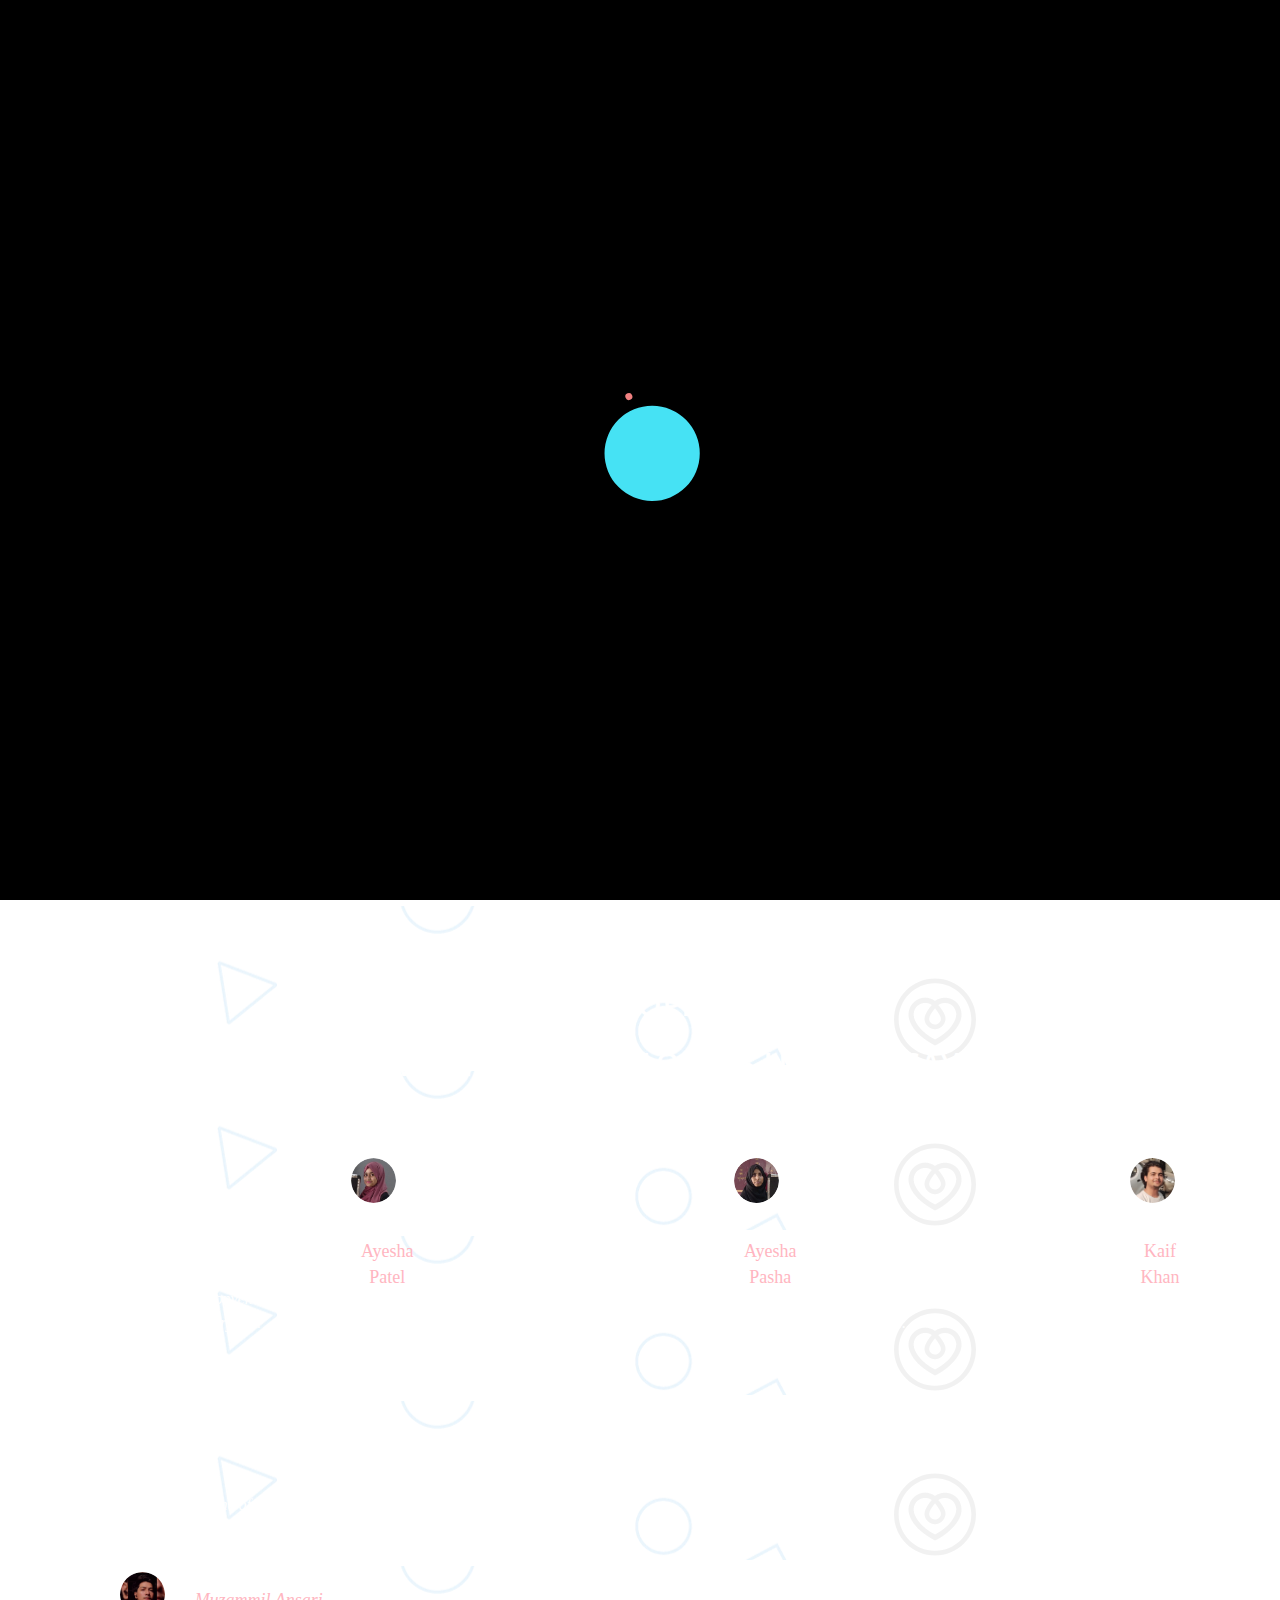
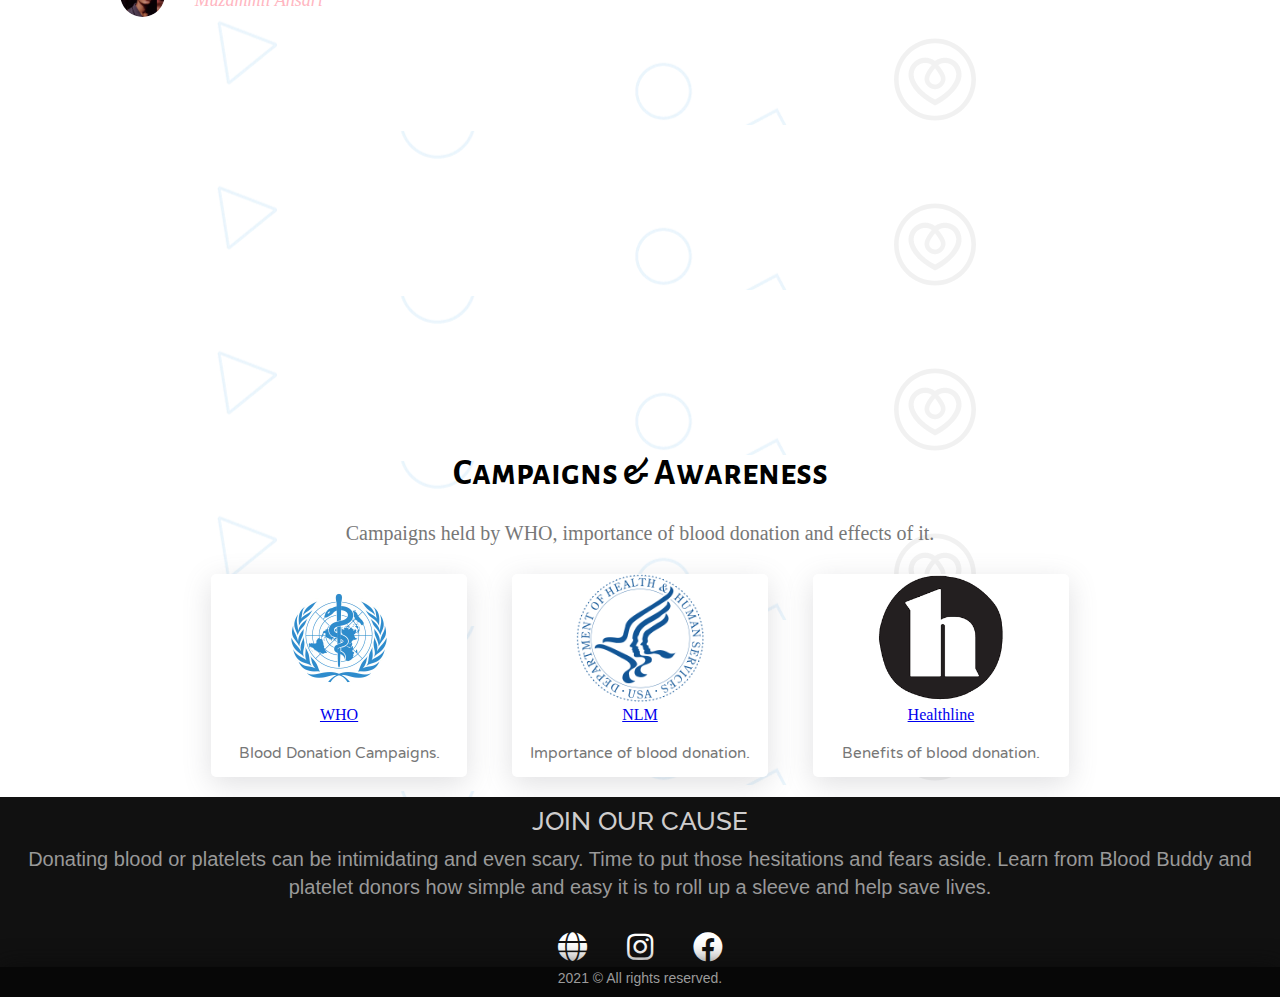
<file: index.html>
<!DOCTYPE html>
<html lang="en">

<head>
    <meta charset="UTF-8">
    <meta http-equiv="X-UA-Compatible" content="IE=edge">
    <meta name="viewport" content="width=device-width, initial-scale=1.0">
    <link rel="icon" href='./Images/bb_logo(white).png' type="image/png">
    <link rel="stylesheet" href='index.css'>
    <link rel="stylesheet" href='https://fontawesome.com/v4.7.0/icon/bars'>
    <link rel="stylesheet" href="https://cdnjs.cloudflare.com/ajax/libs/font-awesome/5.15.3/css/all.min.css" />
    <script src="https://cdn.jsdelivr.net/npm/bootstrap@5.1.3/dist/js/bootstrap.bundle.min.js"></script>
    <script src="https://ajax.googleapis.com/ajax/libs/jquery/3.5.1/jquery.min.js"></script>
</head>
<title>BLOOD BUDDY</title>
<div class="preloader">
    <img src="pre-loader.svg" alt="spinner">
</div>

<body>
    <!--Scroll to top button-->
    <button onclick="topFunction()" id="myBtn" class="fas fa-arrow-up"></button>
    <!-- Home Page -->
    <header>
        <video autoplay muted loop plays-inline id="homevideo">
            <source src="./video/homevideo1.mp4" type="video/mp4">
        </video>
        <div id="logo"> <a href="index.html"><img src="./Images/bb_logo(white).png"></a>
        </div>
        <div id="nav">
            <div class="header-list" id="headerl">
                <i class="fa fa-times" onclick="hideMenu()"></i>
                <ul>
                    <li><a href="index.html">Home</a></li>
                    <li><a href="#reviews">About Us</a></li>
                    <li><a href="help.html" target="_blank">Get Help</a></li>
                    <li><a href="findDonors.html" target="_blank">Find Donors</a></li>
                    <li><a href="beDonor.html" target="_blank">Be a Donor</a></li>
                </ul>
            </div>
            <i class="fa fa-bars" onclick="showMenu()"></i>
        </div>
        <div class="text-box">
            <h1> Start </h1>
            <h1>Saving Lives </h1>
            <p>Become a donor or request for blood And help save lives</p>
            <a href='Register.html' class="hero-btn" target="_blank">Register</a>
        </div>
    </header>

    <!--ABOUT US -->

    <main>
         <!--REVIEW-->
 <section id="reviews" class="customer-review">
    
        <div class="row-customer">
            <h2>Developers<br>See what our developers have to say</h2>
        </div>
        <div class="row-customer">
            <div class="col-customer span-1-of-3-customer customer-box">
                <div class="customer-text-box">
                    Blood Buddy is just awesome!it could not have been
                    easier. It's hygienic,safe and convenient, I recommend it to everyone!
                </div>
                <div class="customer">
                    <img src="Images/patel.png" alt="Customer photo">
                    <p>Ayesha Patel </p>
                </div>
            </div>

            <div class="col-customer span-1-of-3-customer customer-box">
                <div class="customer-text-box">
                   We connect blood donors with recipients, without any intermediary such as blood banks, for an
                    efficient and seamless process.

                </div>
                <div class="customer">
                    <img src="Images/pasha.png" alt="Customer photo">
                    <p>Ayesha Pasha</p>
                </div>
            </div>
            <div class="col-customer span-1-of-3-customer customer-box">
                <div class="customer-text-box">
                    Blood Buddy is an innovative approach to address global health.We provide <span>immediate
                        access</span> to blood donors.
                </div>
                <div class="customer">
                    <img src="Images/kaif.png" alt="Customer photo">
                    <p>Kaif Khan</p>
                </div>
            </div>
            <div class="col-customer span-1-of-3-customer customer-box">
                <div class="customer-text-box">
                    Blood Buddy is one of several community organizations working together as a network that
                            responds to emergencies in an efficient manner
                <div class="customer">
                    <img src="Images/me.png" alt="Customer photo">
                    <p>Muzammil Ansari</p>
                </div>
            </div>
        </div>
            </div>
</section>

        <section class="about-us">
            <div class="about">
                <h1 class="heading">Campaigns & Awareness</h1> <br>
                <p class="head-des" class="text">Campaigns held by WHO, importance of blood donation and effects of it.<span
                        class="one-line"><br></span>  </p>
                <div class="row">
                    
                    <div class="about-col">
                        <div class="image">
                            <img src="Images/WHO.jpg">
                        </div>
                        <a class="about-col1" href="https://www.who.int/india/Campaigns/and/events/world-blood-donor-day">WHO</a>
                        <p>Blood Donation Campaigns.</p>
                    </div>
                    <div class="about-col">
                        <div class="image">
                            <img src="Images/hhs.png">
                        </div>
                        <a class="about-col1" href="https://www.hhs.gov/givingequalsliving/giveblood/why-give#:~:text=It%20helps%20people%20in%20need,every%20day%20of%20the%20year.">NLM</a>
                        <p>Importance of blood donation.</span></p>
                    </div>
                    <div class="about-col">
                        <div class="image">
                            <img src="Images/healthline.png">
                        </div>
                        <a class="about-col1" href="https://www.healthline.com/health/benefits-of-donating-blood#:~:text=Side%20effects%20of%20donating%20blood&text=Some%20people%20may%20feel%20nauseous,the%20site%20of%20the%20needle.">Healthline</a> <p>Benefits of blood donation.</p>
                    </div>
                </div>
            </div>
        </section>

    </main>

    <!--FOOTER-->

    <footer>
        <div class="siteFooterBar">
            <div class="content1">
                <div class="foot">2021 © All rights reserved.</div>
            </div>
        </div>
        <div class="footer-content">
            <h3>JOIN OUR CAUSE</h3>
            <p>Donating blood or platelets can be intimidating and even scary. Time to put those hesitations
                and
                fears
                aside. Learn from Blood Buddy and platelet donors how simple and easy it is to roll up a
                sleeve
                and help
                save lives.</p>
            <div class="socials">
                <ul class="sci">
                    <li><a href="https://www.facebook.com/givebloodnhs/" target="_blank"><i
                                class="fab fa-facebook"></i></a>
                    </li>
                    <li><a href="https://www.instagram.com/indiablooddonation/?hl=en" target="_blank"><i
                                class="fab fa-instagram"></i></a></li>
                    <li><a href="http://nbtc.naco.gov.in/" target="_blank"><i class="fas fa-globe"></i></a>
                    </li>
                </ul>
            </div>
        </div>
    </footer>

    <!-- JavaScript for pre-loader-->
    <script>
        const preloader = document.querySelector('.preloader');
        const fadeEffect = setInterval(() => {
            if (!preloader.style.opacity) {
                preloader.style.opacity = 1;
            }
            if (preloader.style.opacity > 0) {
                preloader.style.opacity -= 1.5;
            } else {
                clearInterval(fadeEffect);
            }
        }, 1500);
        window.addEventListener('load', fadeEffect);
    </script>
    <!-- JavaScript for scroll to top button -->
    <script src="up.js"></script>

    <!-- JavaScript for toggle menu -->
    <script>
        var headerl = document.getElementById("headerl");

        function showMenu() {
            headerl.style.right = "0";
        }

        function hideMenu() {
            headerl.style.right = "-210px";
        }
    </script>

  
</body>

</html>
</file>
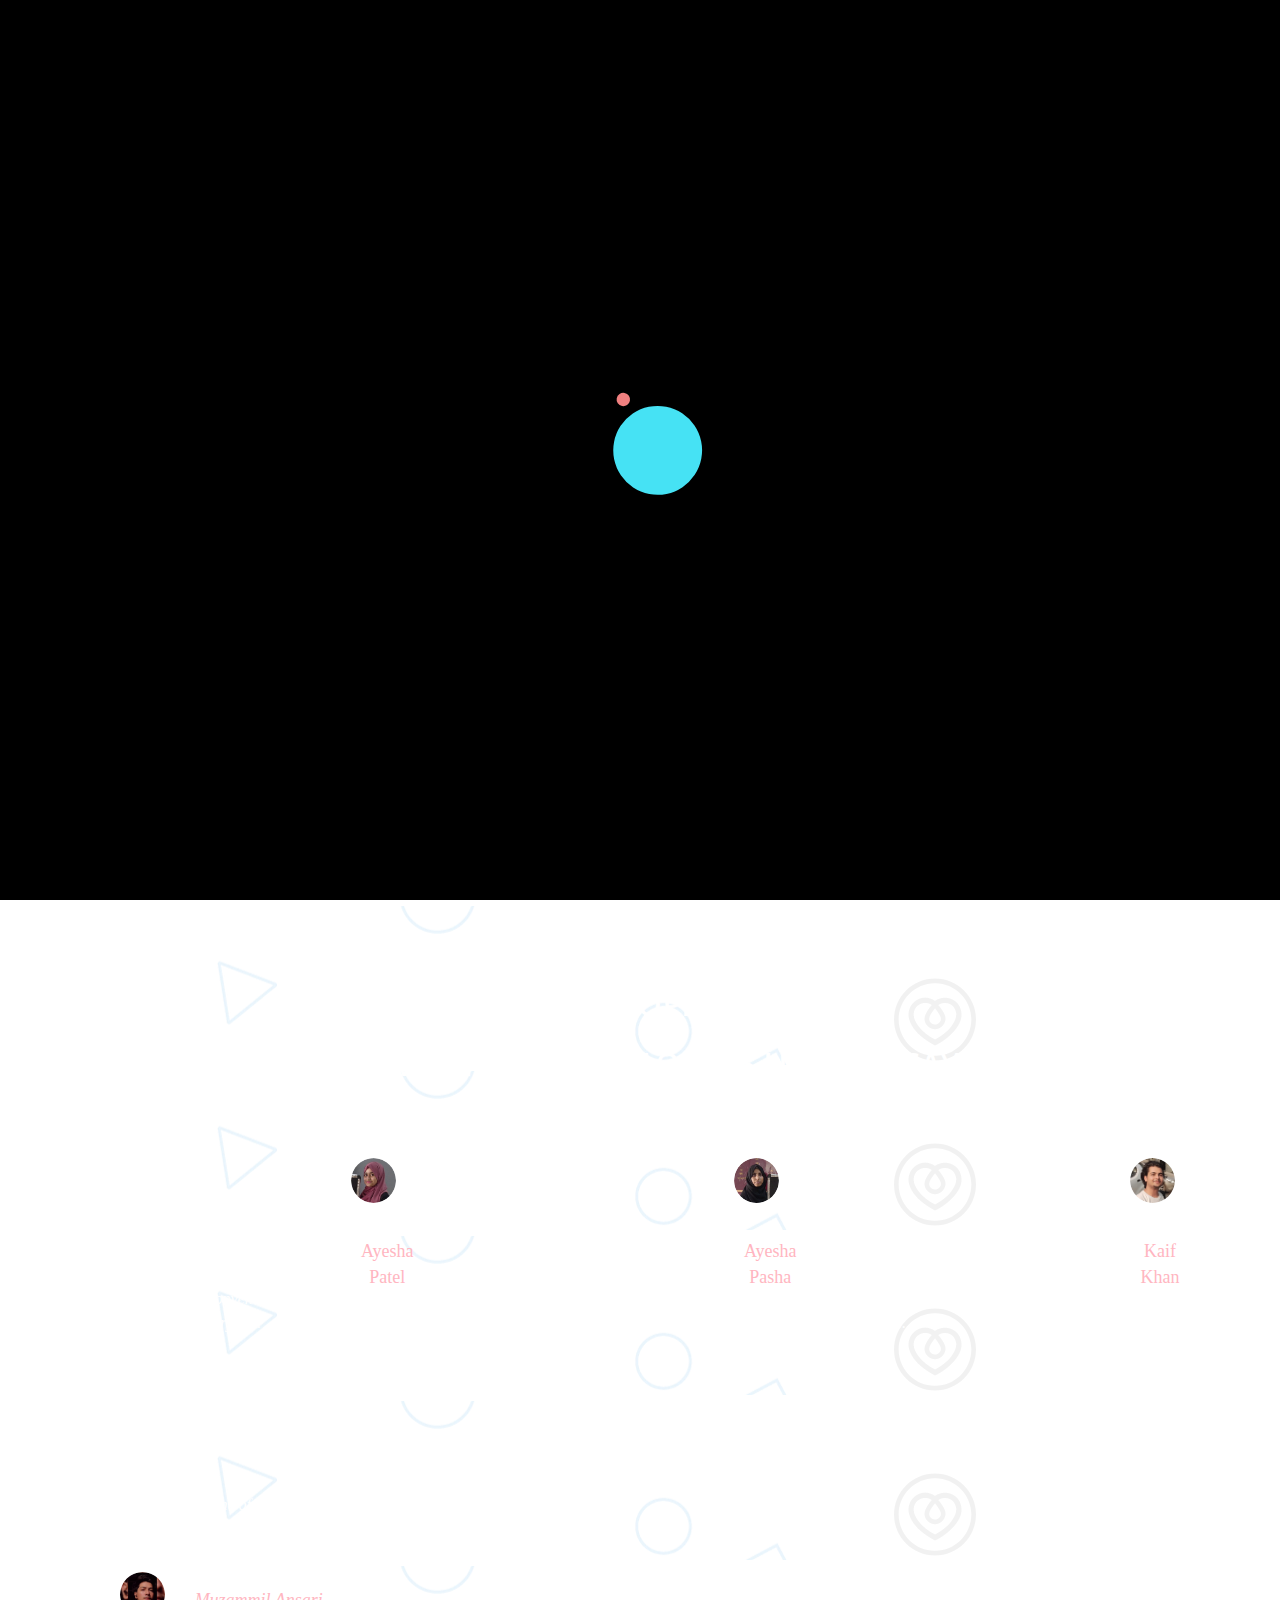
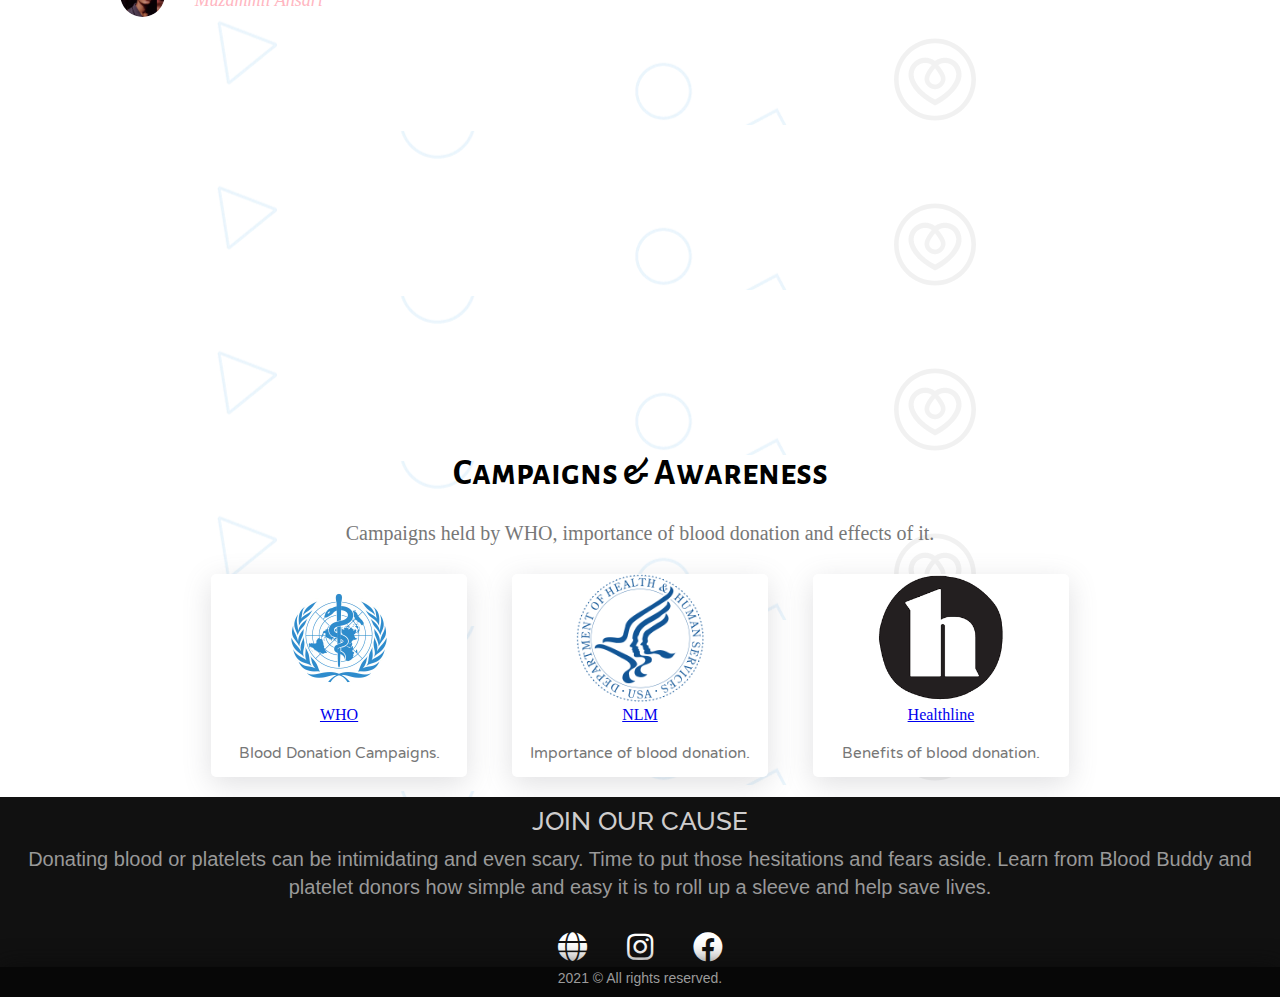
<file: logged.html>
<!DOCTYPE html>
<html lang="en">

<head>
    <meta charset="UTF-8">
    <meta http-equiv="X-UA-Compatible" content="IE=edge">
    <meta name="viewport" content="width=device-width, initial-scale=1.0">
    <link rel="icon" href='./Images/bb_logo(white).png' type="image/png">
    <link rel="stylesheet" href='index.css'>
    <link rel="stylesheet" href='https://fontawesome.com/v4.7.0/icon/bars'>
    <link rel="stylesheet" href="https://cdnjs.cloudflare.com/ajax/libs/font-awesome/5.15.3/css/all.min.css" />
    <script src="https://cdn.jsdelivr.net/npm/bootstrap@5.1.3/dist/js/bootstrap.bundle.min.js"></script>
    <script src="https://ajax.googleapis.com/ajax/libs/jquery/3.5.1/jquery.min.js"></script>
</head>
<title>BLOOD BUDDY - Logged</title>
<div class="preloader">
    <img src="pre-loader.svg" alt="spinner">
</div>

<body>
    <!--Scroll to top button-->
    <button onclick="topFunction()" id="myBtn" class="fas fa-arrow-up"></button>
    <!-- Home Page -->
    <header>
        <video autoplay muted loop plays-inline id="homevideo">
            <source src="./video/homevideo1.mp4" type="video/mp4">
        </video>
        <div id="logo"> <a href="logged.html"><img src="./Images/bb_logo(white).png"></a>
        </div>
        <div id="nav">
            <div class="header-list" id="headerl">
                <i class="fa fa-times" onclick="hideMenu()"></i>
                <ul>
                    <li><a href="index.html">Home</a></li>
                    <li><a class="scroll" href="#reviews">About Us</a></li>
                    <li><a href="help.html" target="_blank">Get Help</a></li>
                    <li><a href="beDonor.html" target="_blank">Be a Donor</a></li> <!-- Added "Be a Donor" tab -->
                    <li><a href="findDonors.html" target="_blank">Find Donors</a></li> <!-- Added "Find Donors" tab -->
                </ul>
            </div>
            <i class="fa fa-bars" onclick="showMenu()"></i>
        </div>
        <div class="text-box">
            <h1>Welcome, Lets</h1>
            <h1>Start</h1>
            <h1>Saving Lives</h1>
            
        </div>
    </header>

      <!--ABOUT US -->

      <main>
        <!--REVIEW-->
<section id="reviews" class="customer-review">
   
       <div class="row-customer">
           <h2>Developers<br>See what our developers have to say</h2>
       </div>
       <div class="row-customer">
           <div class="col-customer span-1-of-3-customer customer-box">
               <div class="customer-text-box">
                   Blood Buddy is just awesome!it could not have been
                   easier. It's hygienic,safe and convenient, I recommend it to everyone!
               </div>
               <div class="customer">
                   <img src="Images/patel.png" alt="Customer photo">
                   <p>Ayesha Patel </p>
               </div>
           </div>

           <div class="col-customer span-1-of-3-customer customer-box">
               <div class="customer-text-box">
                  We connect blood donors with recipients, without any intermediary such as blood banks, for an
                   efficient and seamless process.

               </div>
               <div class="customer">
                   <img src="Images/pasha.png" alt="Customer photo">
                   <p>Ayesha Pasha</p>
               </div>
           </div>
           <div class="col-customer span-1-of-3-customer customer-box">
               <div class="customer-text-box">
                   Blood Buddy is an innovative approach to address global health.We provide <span>immediate
                       access</span> to blood donors.
               </div>
               <div class="customer">
                   <img src="Images/kaif.png" alt="Customer photo">
                   <p>Kaif Khan</p>
               </div>
           </div>
           <div class="col-customer span-1-of-3-customer customer-box">
               <div class="customer-text-box">
                   Blood Buddy is one of several community organizations working together as a network that
                           responds to emergencies in an efficient manner
               <div class="customer">
                   <img src="Images/me.png" alt="Customer photo">
                   <p>Muzammil Ansari</p>
               </div>
           </div>
       </div>
           </div>
</section>

       <section class="about-us">
           <div class="about">
               <h1 class="heading">Campaigns & Awareness</h1> <br>
               <p class="head-des" class="text">Campaigns held by WHO, importance of blood donation and effects of it.<span
                       class="one-line"><br></span>  </p>
               <div class="row">
                   
                   <div class="about-col">
                       <div class="image">
                           <img src="Images/WHO.jpg">
                       </div>
                       <a class="about-col1" href="https://www.who.int/india/Campaigns/and/events/world-blood-donor-day">WHO</a>
                       <p>Blood Donation Campaigns.</p>
                   </div>
                   <div class="about-col">
                       <div class="image">
                           <img src="Images/hhs.png">
                       </div>
                       <a class="about-col1" href="https://www.hhs.gov/givingequalsliving/giveblood/why-give#:~:text=It%20helps%20people%20in%20need,every%20day%20of%20the%20year.">NLM</a>
                       <p>Importance of blood donation.</span></p>
                   </div>
                   <div class="about-col">
                       <div class="image">
                           <img src="Images/healthline.png">
                       </div>
                       <a class="about-col1" href="https://www.healthline.com/health/benefits-of-donating-blood#:~:text=Side%20effects%20of%20donating%20blood&text=Some%20people%20may%20feel%20nauseous,the%20site%20of%20the%20needle.">Healthline</a> <p>Benefits of blood donation.</p>
                   </div>
               </div>
           </div>
       </section>

   </main>

    <!--FOOTER-->

    <footer>
        <div class="siteFooterBar">
            <div class="content1">
                <div class="foot">2021 © All rights reserved.</div>
            </div>
        </div>
        <div class="footer-content">
            <h3>JOIN OUR CAUSE</h3>
            <p>Donating blood or platelets can be intimidating and even scary. Time to put those hesitations
                and
                fears
                aside. Learn from Blood Buddy and platelet donors how simple and easy it is to roll up a
                sleeve
                and help
                save lives.</p>
            <div class="socials">
                <ul class="sci">
                    <li><a href="https://www.facebook.com/givebloodnhs/" target="_blank"><i
                                class="fab fa-facebook"></i></a>
                    </li>
                    <li><a href="https://www.instagram.com/indiablooddonation/?hl=en" target="_blank"><i
                                class="fab fa-instagram"></i></a></li>
                    <li><a href="http://nbtc.naco.gov.in/" target="_blank"><i class="fas fa-globe"></i></a>
                    </li>
                </ul>
            </div>
        </div>
    </footer>

    <!--Javascript for pre-loader-->

    <script>
        const preloader = document.querySelector('.preloader');
        const fadeEffect = setInterval(() => {
            if (!preloader.style.opacity) {
                preloader.style.opacity = 1;
            }
            if (preloader.style.opacity > 0) {
                preloader.style.opacity -= 1.5;
            } else {
                clearInterval(fadeEffect);
            }
        }, 1500);
        window.addEventListener('load', fadeEffect);
    </script>
    <!--js for scroll to top-->
    <script src="up.js"></script>

    <!--JAVASCRIPT FOR TOGGLE MENU -->
    <script>
        var headerl = document.getElementById("headerl");

        function showMenu() {
            headerl.style.right = "0";
        }

        function hideMenu() {
            headerl.style.right = "-210px";
        }
    </script>

    <!--js for scroll effects-->
    <script src="scroll.js"></script>

    <script>
        // Initialize Firebase
        var firebaseConfig = {
            apiKey: "AIzaSyBHXwlGz6J2SniqyH_9wHhYKPVRS526gc8",
            authDomain: "register-d7937.firebaseapp.com",
            databaseURL: "https://register-d7937-default-rtdb.firebaseio.com",
            projectId: "register-d7937",
            storageBucket: "register-d7937.appspot.com",
            messagingSenderId: "390180645619",
            appId: "1:390180645619:web:a6e2572a506646a91c6586",
            measurementId: "G-3KGX47WBFF"
        };
        
        firebase.initializeApp(firebaseConfig);
    
          
    </script>

</body>

</html>
</file>
<file: index.css>
@import url("https://fonts.googleapis.com/css2?family=Fredoka+One&display=swap");
@import url("https://fonts.googleapis.com/css2?family=Neuton:ital@1&display=swap");
@import url("https://fonts.googleapis.com/css2?family=Patrick+Hand+SC&display=swap");
@import url("https://fonts.googleapis.com/css2?family=Alegreya+Sans+SC:wght@300&display=swap");
@import url("https://fonts.googleapis.com/css2?family=NTR&display=swap");
@import url("https://fonts.googleapis.com/css2?family=Raleway&display=swap");

* {
  margin: 0px;
}
.preloader {
  align-items: center;
  background: rgb(0, 0, 0);
  display: flex;
  height: 100vh;
  justify-content: center;
  left: 0;
  position: fixed;
  top: 0;
  transition: opacity 0.3s linear;
  width: 100%;
  z-index: 9999;
  pointer-events: none;
}

#homevideo {
  height: auto;
  width: 100%;
  align-items: center;
  justify-content: center;
  transition: 0.5s;
}

header {
  overflow: hidden;
  height: 100vh;
  width: 100%;
  background-size: cover;
  position: relative;
  background-attachment: fixed;
}

#logo {
  position: absolute;
  top: 9%;
  left: 5%;
  transform: translate(-50%, -50%);
  text-align: center;
  font-family: "Neuton", serif;
  line-height: 30px;
  margin-bottom: 10px;
}

#logo > a > img {
  width: 70%;
}

#nav {
  width: 90%;
  color: black;
  position: absolute;
  top: 10%;
  left: 50%;
  transform: translate(-50%, -50%);
  text-align: center;
  font-family: "Neuton", serif;
  line-height: 50px;
}

#nav img {
  width: 150px;
  padding-left: 20px;
  padding-top: 10px;
  top: 0%;
}

#nav .header-list {
  flex: 1;
  text-align: right;
}

.header-list ul li {
  list-style: none;
  display: inline-block;
  padding: 8px 15px;
  position: relative;
}

.header-list ul li a {
  color: black;
  font-size: 24px;
  text-decoration: none;
  font-family: "Fredoka One", cursive;
}

.header-list ul li::after {
  content: "";
  height: 2px;
  background: #cd5c5c;
  display: block;
  margin: auto;
  transition: 0.5s;
  width: 0%;
}

.header-list ul li:hover::after {
  width: 100%;
}

.text-box {
  width: 80%;
  color: black;
  position: absolute;
  top: 55%;
  left: 21%;
  transform: translate(-50%, -50%);
  text-align: center;
  font-family: "Neuton", serif;
  line-height: 50px;
}

.text-box h1 {
  font-size: 70px;
  font-family: "Neuton", serif;
  letter-spacing: 8px;
}

.text-box p {
  margin: 10px 0 40px;
  font-size: 26px;
  color: black;
}

.hero-btn {
  border-radius: 5px;
  display: inline-block;
  text-decoration: none;
  color: black;
  border: 2px solid black;
  border-radius: 5px 20px 5px;
  padding: 12px 30px;
  font-size: 35px;
  background: transparent;
  position: relative;
  cursor: pointer;
  width: 20vh;
  letter-spacing: 3px;
  height: 8vh;
  font-family: "Patrick Hand SC", cursive;
}

.hero-btn:hover {
  border: 1px solid #cd5c5c;
  background: #cd5c5c;
  transition: 1s;
  font-weight: 300;
}

#nav .fa {
  display: none;
}

@media only screen and (max-width: 800px) {
  #logo {
    visibility: collapse;
  }
  #homevideo {
    height: auto;
    width: 100%;
  }
  .text-box {
    height: auto;
    width: 50%;
    left: 50%;
    top: 62%;
  }
  .text-box h1 {
    font-size: 200%;
    padding-top: 32px;
  }
  .text-box p {
    font-size: 90%;
  }
  .hero-btn {
    border-radius: 5px;
    border: 2px solid black;
    border-radius: 5px 20px 5px;
    padding: 12px 30px;
    font-size: 200%;
    background: transparent;
    position: relative;
    cursor: pointer;
    width: 20vh;
    letter-spacing: 3px;
    height: 8vh;
  }

  .header-list ul li {
    display: block;
  }

  .header-list {
    position: absolute;
    background: #fa8072;
    height: 100vh;
    width: 200px;
    top: 0;
    right: -210px;
    text-align: left;
    z-index: 2;
    transition: 1s;
  }

  #nav .fa {
    display: block;
    color: #fff;
    float: right;
    margin: 10px;
    font-size: 22px;
    cursor: pointer;
    padding-bottom: 20px;
  }

  .header-list ul {
    padding: 30px;
  }
}

/*ABOUT*/

.about {
  width: 80%;
  margin: auto;
  text-align: center;
  padding-top: 8%;
}

h1 {
  font-size: 30px;
  font-weight: 600;
}

p {
  color: #777;
  font-size: 20px;
  font-weight: 300;
  padding: 10px;
  line-height: 20px;
}

.about-col {
  transition: transform 1s;
  width: 25%;
  display: inline-block;
  box-shadow: rgba(100, 100, 111, 0.2) 0px 7px 29px 0px;
  border-radius: 5px;
  position: relative;
  background: white;
  margin: 2%;
}

.about-col:hover {
  transform: scale(1.03, 1.03);
}

.image img {
  width: 50%;
  border-top-right-radius: 5px;
  border-top-left-radius: 5px;
}

.about h3 {
  font-family: "Alegreya Sans SC", sans-serif;
}

.about-col p {
  padding: 3px;
  text-align: center;
  padding-top: 10px;
  border-radius: 2.8rem;
  margin: 10px;
  z-index: -1;
  font-family: "NTR", sans-serif;
  font-size: 1.2rem;
}

.heading {
  font-size: 36px;
  font-weight: 600;
  font-family: "Alegreya Sans SC", sans-serif;
}

main {
  background: url(../Images/ug.png);
  z-index: -10;
}

@media screen and (max-width: 540px) {
  .about {
    width: 95%;
    margin: auto;
  }

  .about p {
    padding: 0px;
    margin: 2px;
    font-size: 16px;
  }

  .about-col {
    width: 27%;
  }
}

@media screen and (max-width: 360px) {
  .about {
    width: 95%;
    margin: auto;
  }

  .about p {
    padding: 0px;
    margin: 1.4px;
    font-size: 15px;
    letter-spacing: -0.01rem;
  }

  .about-col {
    width: 28%;
    border-radius: 4px;
    margin: 1.3%;
  }

  .about h3 {
    font-size: 17px;
  }

  .about h1 {
    font-size: 27px;
  }
}

@media screen and (max-width: 400px) {
  .one-line {
    display: none;
  }
}

/* ABOUT ENDS */

/*Volunteer*/
.volunteer {
  background: #f08080;
  font-family: sans-serif;
  padding-bottom: 20px;
}

.volunt {
  /* position: relative; */
  width: 450px;
  margin: 50px auto 0px;
  padding: 10px;
  box-sizing: border-box;
  background: rgba(0, 0, 0, 0.1);
  box-shadow: inset 0 0 15px rgba(0, 0, 0, 0.2);
  overflow: hidden;
  border-radius: 5px;
}

.vol span .vol-i {
  display: flex;
  align-items: center;
}

.vol {
  display: flex;
  background: rgba(255, 255, 255, 0.1);
  padding: 10px 10px;
  color: #fff;
  margin: 5px 0;
  transition: 0.5s;
  justify-content: left;
}

.vol:nth-child(1) {
  background: rgba(255, 255, 255, 0.6);
}

.vol:nth-child(2) {
  background: rgba(255, 255, 255, 0.4);
}

.vol:nth-child(3) {
  background: rgba(255, 255, 255, 0.2);
}

.vol span:nth-child(1) {
  width: 30px;
}

.vol span:nth-child(2) {
  width: 150px;
}

.vol span:nth-child(3) {
  width: 150px;
  font-size: 15x;
}

.vol span:nth-child(4) {
  width: 70px;
}

.vol:hover {
  transform: scale(1.06);
  background: #ffb6c1;
}

@media screen and (max-width: 510px) {
  .volunt {
    /* position: relative; */
    width: 400px;
    margin: 40px auto 0px;
    padding: 10px;
    border-radius: 5px;
  }

  .vol {
    padding: 7px;
    margin: 5px 0;
    font-size: 16px;
  }

  .line {
    display: none;
  }

  .content .volunteer {
    font-size: 16px;
  }
}

@media screen and (max-width: 768px) {
  .content .volunteer {
    font-size: 16px;
  }

  .line {
    display: none;
  }
}

@media screen and (max-width: 400px) {
  .volunt {
    width: 300px;
    padding: 10px auto;
  }

  .vol {
    padding: 5px;
    margin: 4px 0;
    font-size: 14px;
  }

  .content {
    font-size: 15px;
  }
}

@media screen and (max-width: 320px) {
  .volunt {
    width: 270px;
    padding: 10px auto;
  }

  .vol {
    padding: 4px;
    margin: 4px 0;
    font-size: 13.5px;
  }

  .title-head {
    font-size: 28px;
  }
}

.title-head {
  font-family: "Alegreya Sans SC", sans-serif;

  * {
    margin: 0px;
    padding: 0px;
  }

  header {
    height: 100vh;
    width: 100%;
    background-image: linear-gradient(rgba(14, 23, 61, 0.7), rgb(59, 75, 85)),
      url(./Images/header.jpg);
    background-position: center;
    background-size: cover;
    position: relative;
    background-attachment: fixed;
  }

  nav {
    display: flex;
    padding: 2%, 6%;
    justify-content: space-between;
  }

  nav img {
    width: 200px;
    padding-left: 20px;
    padding-top: 10px;
  }

  .nav .header-list {
    flex: 1;
    text-align: right;
  }

  .header-list ul li {
    list-style: none;
    display: inline-block;
    padding: 8px 15px;
    position: relative;
  }

  .header-list ul li a {
    color: white;
    font-size: 24px;
    text-decoration: none;
    font-family: "Fredoka One", cursive;
  }

  .header-list ul li::after {
    content: "";
    height: 2px;
    background: #cd5c5c;
    display: block;
    margin: auto;
    transition: 0.5s;
    width: 0%;
  }

  .header-list ul li:hover::after {
    width: 100%;
  }

  .text-box {
    width: 90%;
    color: #fff;
    position: absolute;
    top: 50%;
    left: 50%;
    transform: translate(-50%, -50%);
    text-align: center;
    font-family: "Neuton", serif;
    line-height: 50px;
  }

  .text-box h1 {
    font-size: 70px;
    font-family: "Neuton", serif;
    letter-spacing: 8px;
  }

  .text-box p {
    margin: 10px 0 40px;
    font-size: 26px;
    color: #fff;
  }

  .hero-btn {
    display: inline-block;
    text-decoration: none;
    color: #fff;
    border: 1px solid #fff;
    padding: 12px 30px;
    font-size: 25px;
    background: transparent;
    position: relative;
    cursor: pointer;
    width: 20vh;
    letter-spacing: 3px;
    height: 8vh;
    font-family: "Patrick Hand SC", cursive;
  }

  .hero-btn:hover {
    border: 1px solid #cd5c5c;
    background: #cd5c5c;
    transition: 1s;
  }

  nav .fa {
    display: none;
  }

  @media (max-width: 700px) {
    .text-box h1 {
      font-size: 30px;
      padding-top: 32px;
    }
    nav img {
      width: 140px;
      padding-left: 20px;
      padding-top: 0px;
      padding-bottom: 200px;
      margin-bottom: 14px;
    }
    .header-list ul li {
      display: block;
    }
    .header-list {
      position: absolute;
      background: #fa8072;
      height: 100vh;
      width: 200px;
      top: 0;
      right: -210px;
      text-align: left;
      z-index: 2;
      transition: 1s;
    }
    nav .fa {
      display: block;
      color: #fff;
      margin: 10px;
      font-size: 22px;
      cursor: pointer;
      padding-bottom: 20px;
    }
    .header-list ul {
      padding: 30px;
    }
  }
  /*ABOUT*/

  .about {
    width:98%;
    margin: auto;
    text-align: center;
    padding-top: 8%;
  }

  h1 {
    font-size: 30px;
    font-weight: 600;
  }

  p {
    color: #777;
    font-size: 20px;
    font-weight: 300;
    padding: 10px;
    line-height: 20px;
  }

  .about-col {
    transition: transform 1s;
    width: 25%;
    display: inline-block;
    box-shadow: rgba(100, 100, 111, 0.2) 0px 7px 29px 0px;
    border-radius: 5px;
    position: relative;
    background: white;
    margin: 2%;
  }
  
.about-col1{
  transition: transform 1s;
  width: 25%;
  display: inline-block;
  box-shadow: rgba(100, 100, 111, 0.2) 0px 7px 29px 0px;
  border-radius: 5px;
  position: relative;
  background: white;
  margin: 2%;
  font-family: "Alegreya Sans SC", sans-serif;
}
  .about-col:hover {
    transform: scale(1.03, 1.03);
  }

  .image img {
    width: 50%;
    border-top-right-radius: 5px;
    border-top-left-radius: 5px;
  }

  .about h3 {
    font-family: "Alegreya Sans SC", sans-serif;
  }

  .about-col p {
    padding: 3px;
    text-align: center;
    padding-top: 10px;
    border-radius: 2.8rem;
    margin: 10px;
    z-index: -1;
    font-family: "NTR", sans-serif;
    font-size: 1.2rem;
  }

  .heading {
    font-size: 36px;
    font-weight: 600;
    font-family: "Alegreya Sans SC", sans-serif;
  }

  main {
    background: url(../Images/ug.png);
    z-index: -10;
  }

  @media screen and (max-width: 540px) {
    .about {
      width: 95%;
      margin: auto;
    }
    .about p {
      padding: 0px;
      margin: 2px;
      font-size: 16px;
    }
    .about-col {
      width: 27%;
    }
  }

  @media screen and (max-width: 360px) {
    .about {
      width: 95%;
      margin: auto;
    }
    .about p {
      padding: 0px;
      margin: 1.4px;
      font-size: 15px;
      letter-spacing: -0.01rem;
    }
    .about-col {
      width: 28%;
      border-radius: 4px;
      margin: 1.3%;
    }
    .about h3 {
      font-size: 17px;
    }
    .about h1 {
      font-size: 27px;
    }
  }

  @media screen and (max-width: 400px) {
    .one-line {
      display: none;
    }
  }
  /* ABOUT ENDS */
  /*Volunteer*/

  .volunteer {
    background: #f08080;
    font-family: sans-serif;
    padding-bottom: 20px;
  }

  .volunt {
    /* position: relative; */
    width: 450px;
    margin: 50px auto 0px;
    padding: 10px;
    box-sizing: border-box;
    background: rgba(0, 0, 0, 0.1);
    box-shadow: inset 0 0 15px rgba(0, 0, 0, 0.2);
    overflow: hidden;
    border-radius: 5px;
  }
}

html {
  scroll-behavior: smooth;
}
#myBtn {
  display: none;
  position: fixed;
  bottom: 20px;
  right: 30px;
  z-index: 99;
  border: none;
  outline: none;
  background-color: rgba(255, 68, 68, 0.877);
  color: white;
  cursor: pointer;
  padding: 15px;
  border-radius: 50px;
  font-size: 18px;
}
#myBtn:hover {
  background-color: black;
}
/*Footer*/
.sec {
  border-top-left-radius: 40px;
  background: black;
  margin-top: 2%;
  color: #ffb6c1;
  height: 200px;
  padding-bottom: 20px;
  display: flex;
  flex-direction: column;
}

.footer-head {
  display: flex;
  justify-content: space-around;
  padding-top: 4vh;
}

.bout p {
  font-size: 18px;
  color: white;
  font-weight: 100;
}
.bout {
  position: relative;
  padding-right: 20px;
  padding-left: 20px;
  text-align: center;
  padding-top: 1vh;
}

.head {
  padding-left: 20px;
  font-family: "Alegreya Sans SC", sans-serif;
  font-size: 40px;
  font-weight: 600;
  display: flex;
  align-items: center;
}
.head:hover {
  color: white;
}
.sci li {
  float: right;
  text-decoration: none;
  list-style: none;
  padding-right: 40px;
  font-size: 30px;
}

.socials {
  display: flex;
  align-items: center;
}

.sci li a {
  color: white;
}

.sci li a:hover {
  transition: 1s;
  box-shadow: inset-1px -1px 2px rgba(0, 0, 0, 0.2),
    2px 24px 10px rgba(0, 0, 0, 0.1);
}
.sci li i {
  transition: 0.5s;
}
.sci li i:hover {
  transform: rotate(0deg) skew(0deg) translate(0, -20px);
}
.sci li:nth-child(1) a:hover {
  color: #3b5998;
  transform: translateY(-20%);
}

.sci li:nth-child(2) a:hover {
  color: rgba(188, 42, 141);
  transform: translateY(-20px);
}

.sci li:nth-child(3) a:hover {
  color: #f0e68c;
  transform: translateY(-20px);
}

@media screen and (max-width: 500px) {
  .head {
    padding-left: 15px;
    font-size: 30px;
    font-weight: 550;
  }

  .sci li {
    padding-right: 15px;
    font-size: 25px;
  }
}

@media screen and (max-width: 360px) {
  .head {
    padding-left: 7px;
    font-size: 25px;
  }

  .sci li {
    padding-right: 7px;
    font-size: 20px;
  }

  .bout p {
    font-size: 18px;
  }

  .bout {
    padding-left: 2px;
    padding-right: 2px;
  }
}

.vol span .vol-i {
  display: flex;
  align-items: center;
}

.vol {
  display: flex;
  background: rgba(255, 255, 255, 0.1);
  padding: 10px 10px;
  color: #fff;
  margin: 5px 0;
  transition: 0.5s;
  justify-content: left;
}

.vol:nth-child(1) {
  background: rgba(255, 255, 255, 0.6);
}

.vol:nth-child(2) {
  background: rgba(255, 255, 255, 0.4);
}

.vol:nth-child(3) {
  background: rgba(255, 255, 255, 0.2);
}

.vol span:nth-child(1) {
  width: 30px;
}

.vol span:nth-child(2) {
  width: 150px;
}

.vol span:nth-child(3) {
  width: 150px;
  font-size: 15x;
}

.vol span:nth-child(4) {
  width: 70px;
}

.vol:hover {
  transform: scale(1.06);
  background: #ffb6c1;
}

@media screen and (max-width: 510px) {
  .volunt {
    /* position: relative; */
    width: 400px;
    margin: 40px auto 0px;
    padding: 10px;
    border-radius: 5px;
  }
  .vol {
    padding: 7px;
    margin: 5px 0;
    font-size: 16px;
  }
  .line {
    display: none;
  }
  .content .volunteer {
    font-size: 16px;
  }
}

@media screen and (max-width: 768px) {
  .content .volunteer {
    font-size: 16px;
  }
  .line {
    display: none;
  }
}

@media screen and (max-width: 400px) {
  .volunt {
    width: 300px;
    padding: 10px auto;
  }
  .vol {
    padding: 5px;
    margin: 4px 0;
    font-size: 14px;
  }
  .content {
    font-size: 15px;
  }
}

@media screen and (max-width: 320px) {
  .volunt {
    width: 270px;
    padding: 10px auto;
  }
  .vol {
    padding: 4px;
    margin: 4px 0;
    font-size: 13.5px;
  }
  .title-head {
    font-size: 28px;
  }
}

.title-head {
  font-family: "Alegreya Sans SC", sans-serif;
  background: white;
  padding-top: 5%;
  text-align: center;
  font-size: 30px;
}

.content {
  background: white;
  height: 100px;
  padding-bottom: 10px;
  padding-top: 20px;
  text-align: center;
}
/*Footer*/

footer {
  position: relative;
  bottom: 0;
  left: 0;
  right: 0;
  background: #111;
  height: 200%;
  width: 100%;
  padding-top: none;
  color: #fff;
  /*padding: 5px 0px 5px 0px;*/
}

.footer-content {
  display: flex;
  align-items: center;
  justify-content: center;
  flex-direction: column;
  text-align: center;
}

.footer-content h3 {
  font-size: 1.6rem;
  font-weight: 500;
  text-transform: capitalize;
  line-height: 3rem;
  font-family: "Raleway", sans-serif;
  color: rgb(207, 205, 205);
}

.footer-content p {
  max-width: fit-content;
  margin: 0px 0px 0px 0px;
  margin-top: -10px;
  margin-bottom: 20px;
  line-height: 28px;
  font-size: 20px;
  color: #999999;
  font-family: Verdana, Geneva, Tahoma, sans-serif;
}

.footer-bottom {
  background: #000;
  width: 100vw;
  padding: 20px;
  padding-bottom: 40px;
  text-align: center;
}

.footer-bottom p {
  float: left;
  font-size: 14px;
  word-spacing: 2px;
  text-transform: capitalize;
}

.footer-bottom p a {
  color: #44bae8;
  font-size: 16px;
  text-decoration: none;
}

.footer-bottom span {
  text-transform: uppercase;
  opacity: 0.4;
  font-weight: 200;
}

.footer-menu {
  float: right;
}

.footer-menu ul {
  display: flex;
}

.footer-menu ul li {
  padding-right: 10px;
  display: block;
}

.footer-menu ul li a {
  color: #cfd2d6;
  text-decoration: none;
}

.footer-menu ul li a:hover {
  color: #27bcda;
}

.footer-content {
  display: flex;
  align-items: center;
  justify-content: center;
  flex-direction: column;
  text-align: center;
}

.sci li {
  float: right;
  text-decoration: none;
  list-style: none;
  padding-right: 40px;
  font-size: 30px;
}

.socials {
  display: flex;
  align-items: center;
  padding-bottom: 2rem;
}

.sci li a {
  color: white;
}

.sci li a:hover {
  transform: translateY(-20px);
  box-shadow: inset-1px -1px 2px rgba(0, 0, 0, 0.2),
    2px 24px 10px rgba(0, 0, 0, 0.1);
}

.sci li:nth-child(1) a:hover {
  color: #3b5998;
  transform: translateY(-20px);
}

.sci li:nth-child(2) a:hover {
  color: rgba(188, 42, 141);
  transform: translateY(-20px);
}

.sci li:nth-child(3) a:hover {
  color: #f0e68c;
  transform: translateY(-20px);
}

.siteFooterBar {
  position: absolute;
  bottom: 0;
  padding-top: 10px;
  width: 100%;
  box-shadow: 0px 0px 25px rgb(12, 12, 12);
  height: 20px;
  color: #9b9b9b;
  background: #070707;
}

.content1 {
  display: contents;
  margin: 0px auto;
  text-align: center;
  font-size: 25px;
  font-family: Verdana, Geneva, Tahoma, sans-serif;
  font-size: 14px;
  width: 250px;
}
.content1 .foot {
  margin-top: -7px;
}

@media (max-width: 500px) {
  .footer-menu ul {
    display: flex;
    margin-top: 10px;
    margin-bottom: 20px;
  }
  .sci li {
    padding-right: 15px;
    font-size: 25px;
  }
}

@media screen and (max-width: 360px) {
  .sci li {
    padding-right: 7px;
    font-size: 20px;
  }
}
/*REVIEW*/
.row-customer {
  max-width: 1140px;
  margin: 0 auto 0 auto;
}
.row-customer:before,
.row-customer:after {
  content: "";
  display: table;
}
.row-customer:after {
  clear: both;
}
.row-customer h2 {
  letter-spacing: 0.5px;
  text-transform: uppercase;
  text-align: center;
  margin-bottom: 30px;
  line-height: 60px;
  font-family: "Alegreya Sans SC", sans-serif;
  font-size: 36px;
  font-weight: 500;
}

.col-customer {
  display: flex;
  float: left;
  margin: 1% 0 1% 1.6%;
  
  justify-content: center;
}
.col-customer:first-child {
  margin-left: 0;
}
@media only screen and (max-width: 480px) {
  .col-customer {
    /*margin: 1% 0 1% 0%; */
    margin: 0;
  }
}

.customer-box p {
  font-size: 90%;
  line-height: 145%;
  text-align: center;
}

.span-1-of-3-customer {
  width: 30%;
}
.span-3-of-3-customer {
  width: 100%;
}
.span-2-of-3-customer {
  width: 66.13%;
}
@media only screen and (max-width: 480px) {
  .span-1-of-3-customer {
    width: 100%;
  }
}
.customer-box {
  padding: 1%;
}

.customer img {
  float: left;
  height: 45px;
  width: 45px;
  border-radius: 50%;
  margin: 10px;
}
.customer p {
  float: left;
  margin-top: 15px;
  margin-left: 10px;
  font-size: large;
  color: #ffb6c1;
}

.customer-text-box {
  line-height: 145%;
  margin-bottom: 20px;
  font-size: 90%;
  margin-right: 15px;
  margin-top: 70px;
  margin: 70px 10px 20px 10px;
  font-style: italic;
  font-size: 16px;
}
.customer-text-box:before {
  content: "\02EE";
  display: block;
  font-size: 500%;
}
.customer-review {
  background-image: linear-gradient(rgba(0, 0, 0, 0.8), rgba(0, 0, 0, 0.8)),
    url(Images/review-background.jpg);
  height: 100vh;
  background-position: center;
  background-size: cover;
  color: #fff;
  background-attachment: fixed;
  clear: both;
  padding: 75px 0px;
  margin: 0px;
}
</file>
